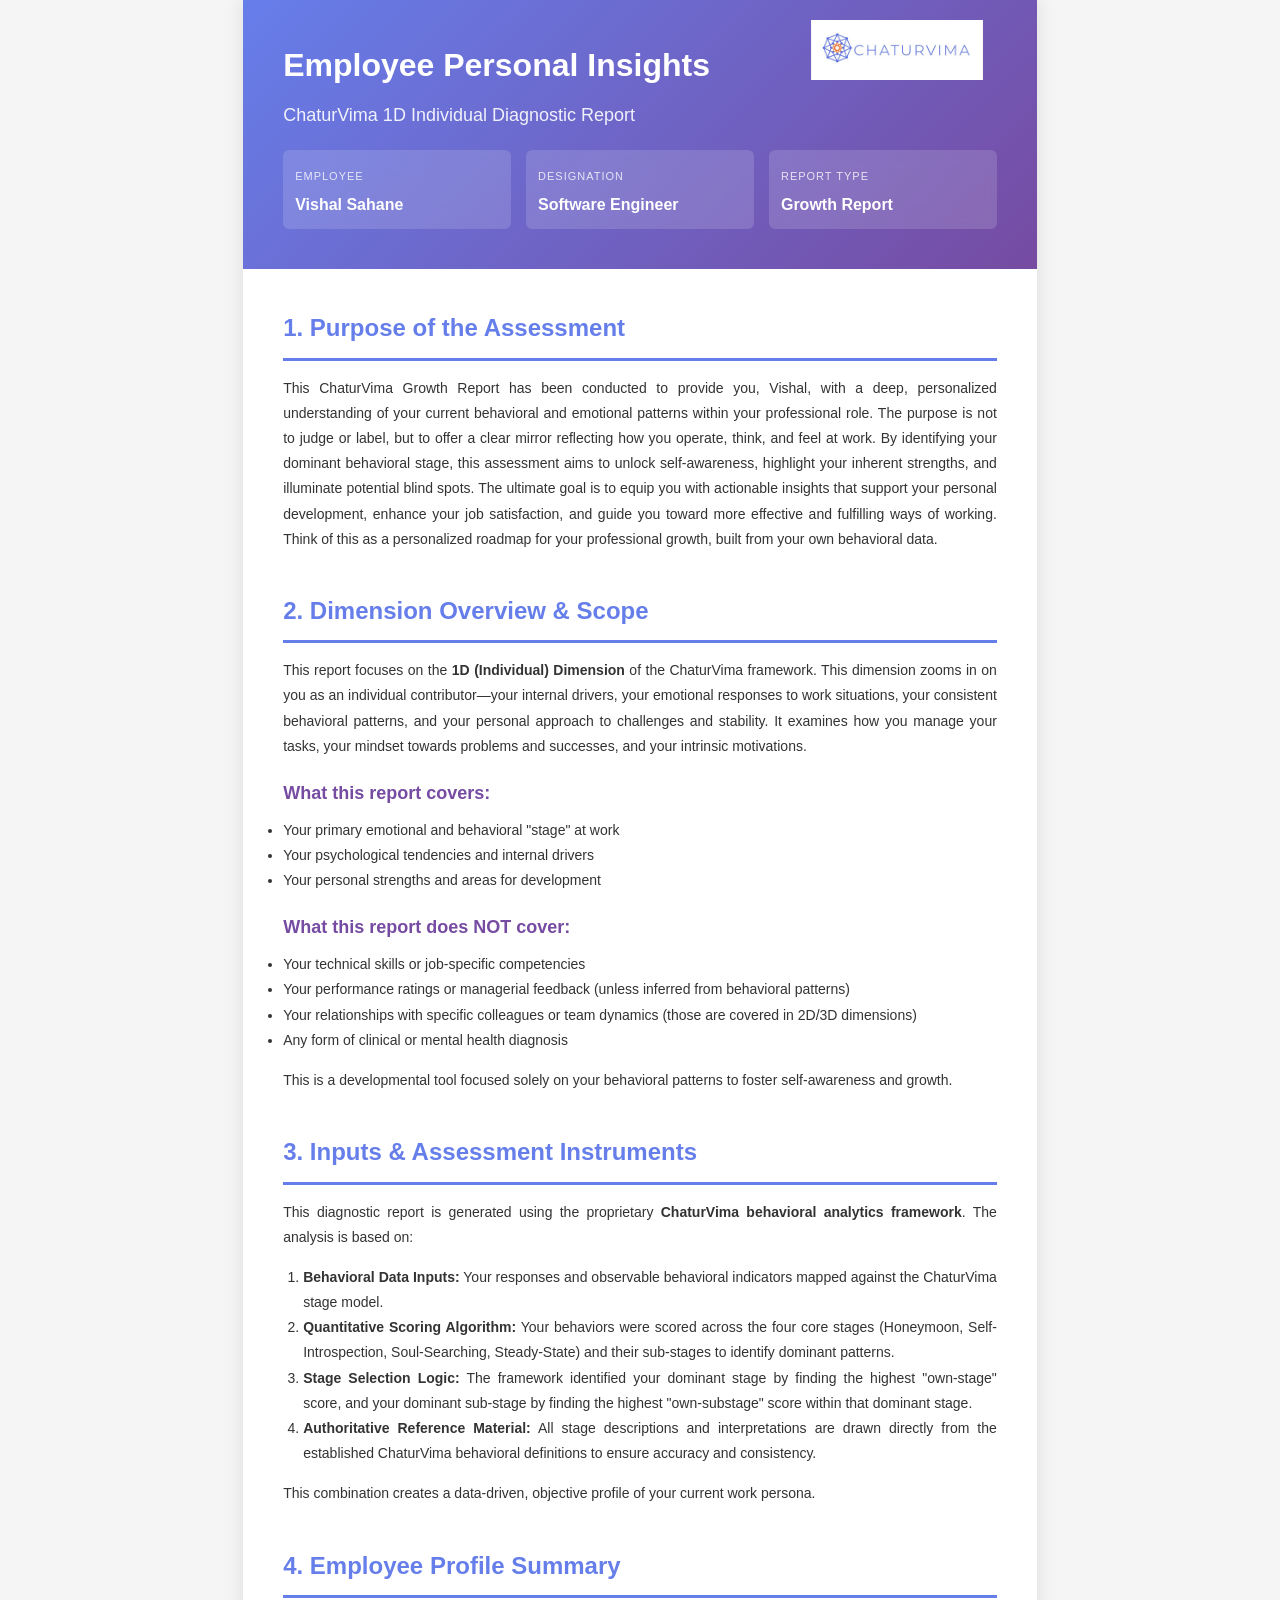
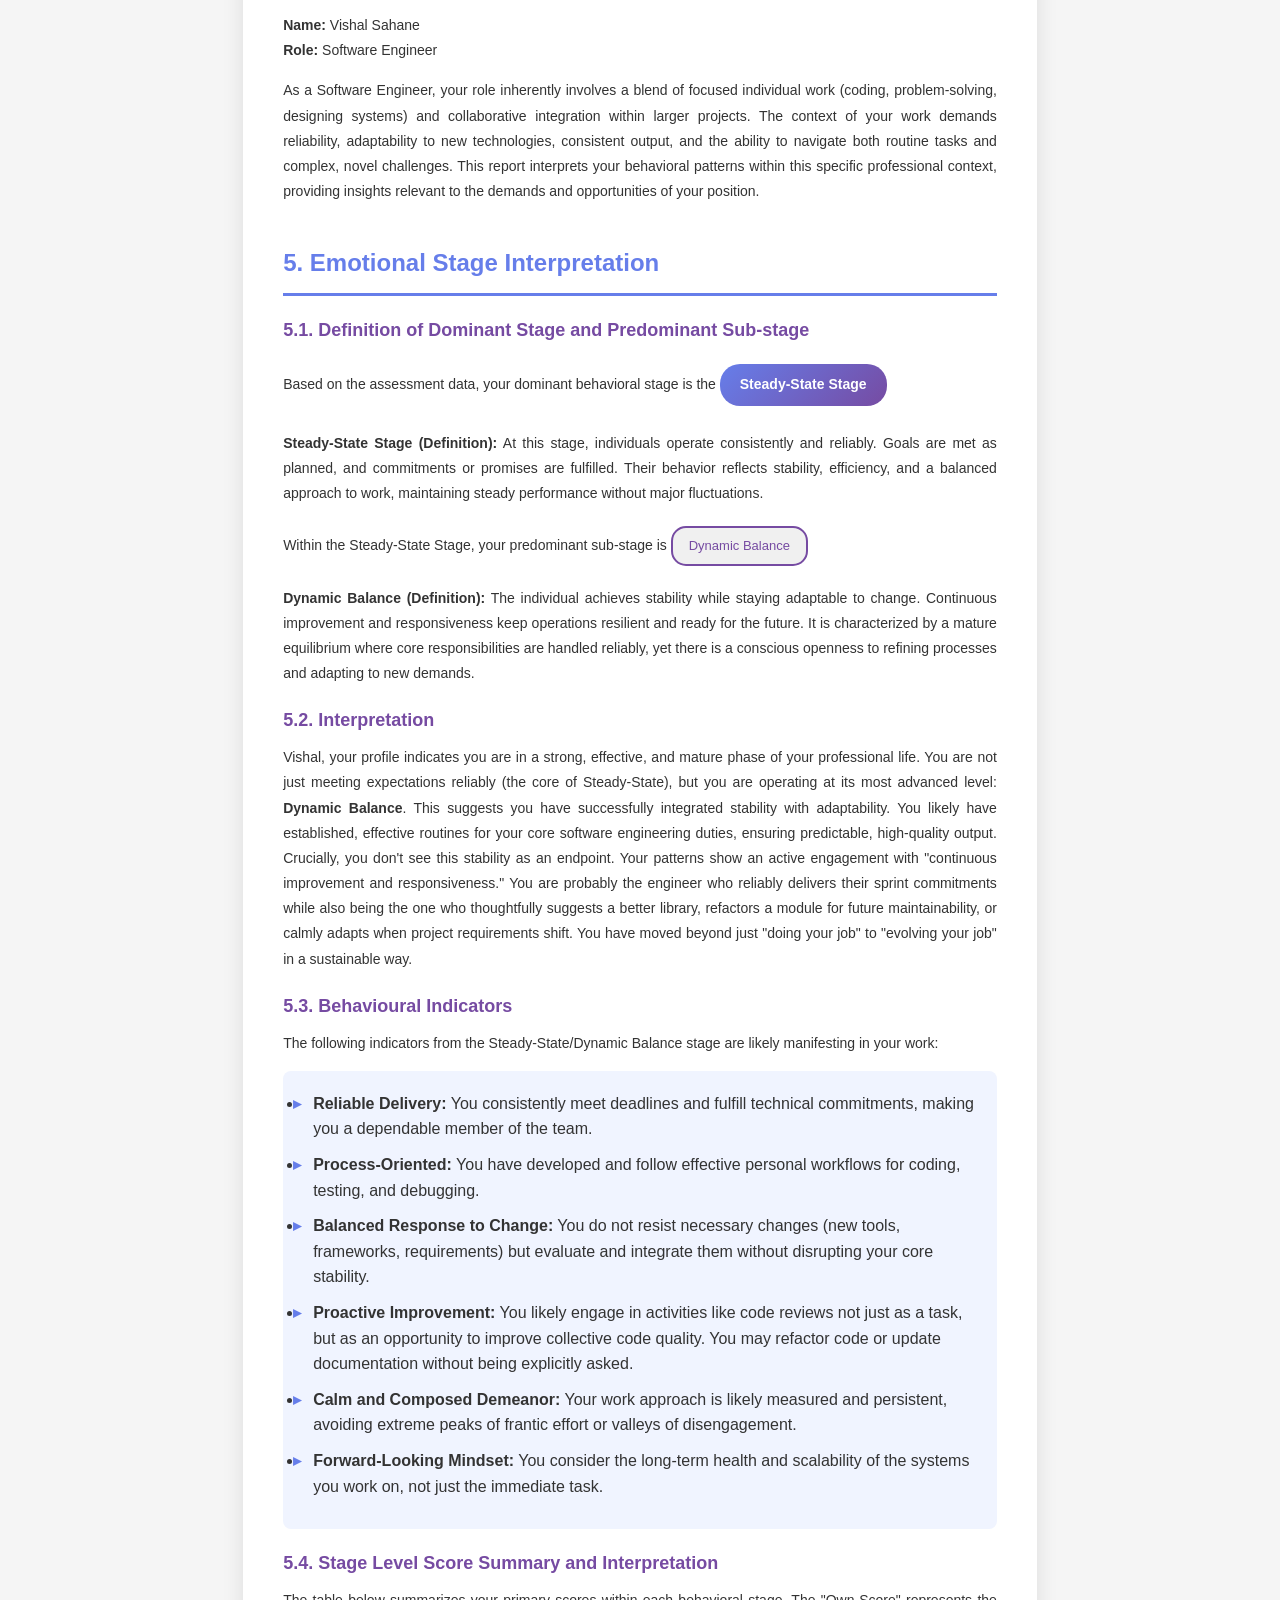
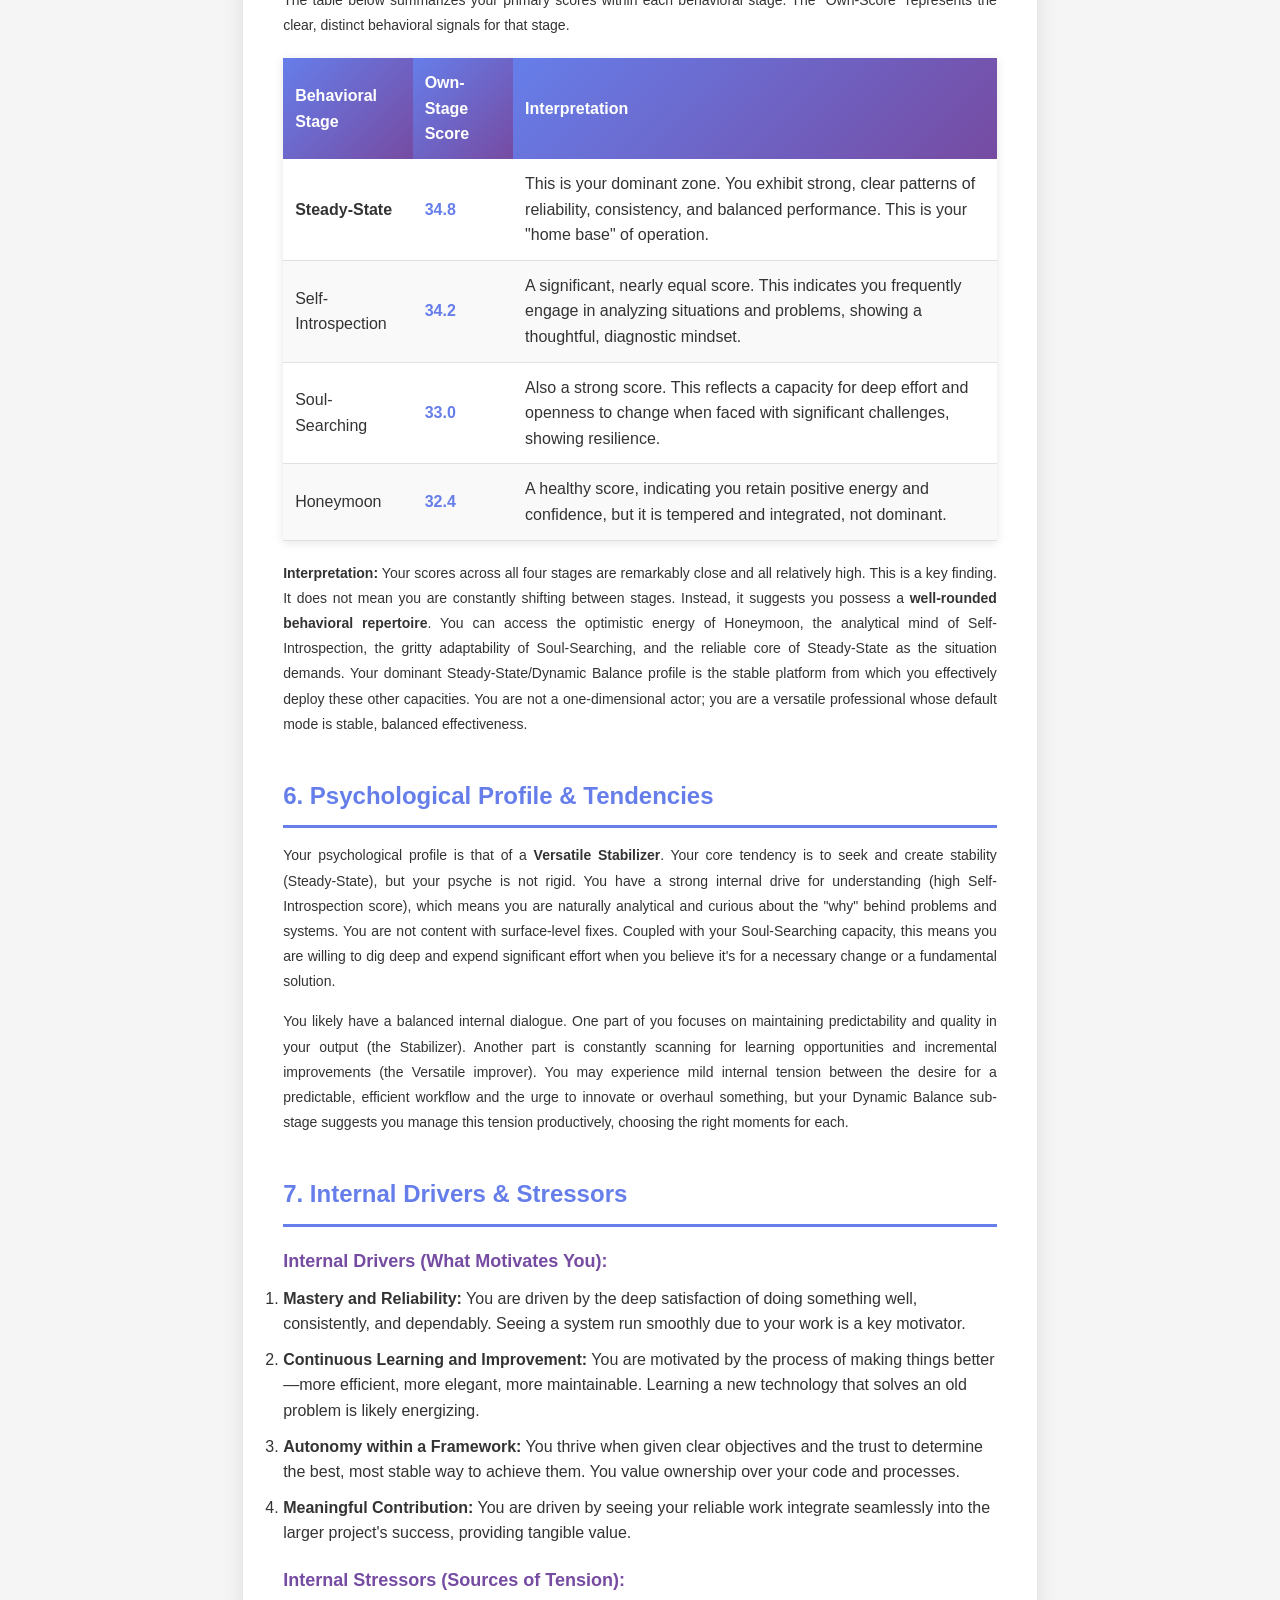
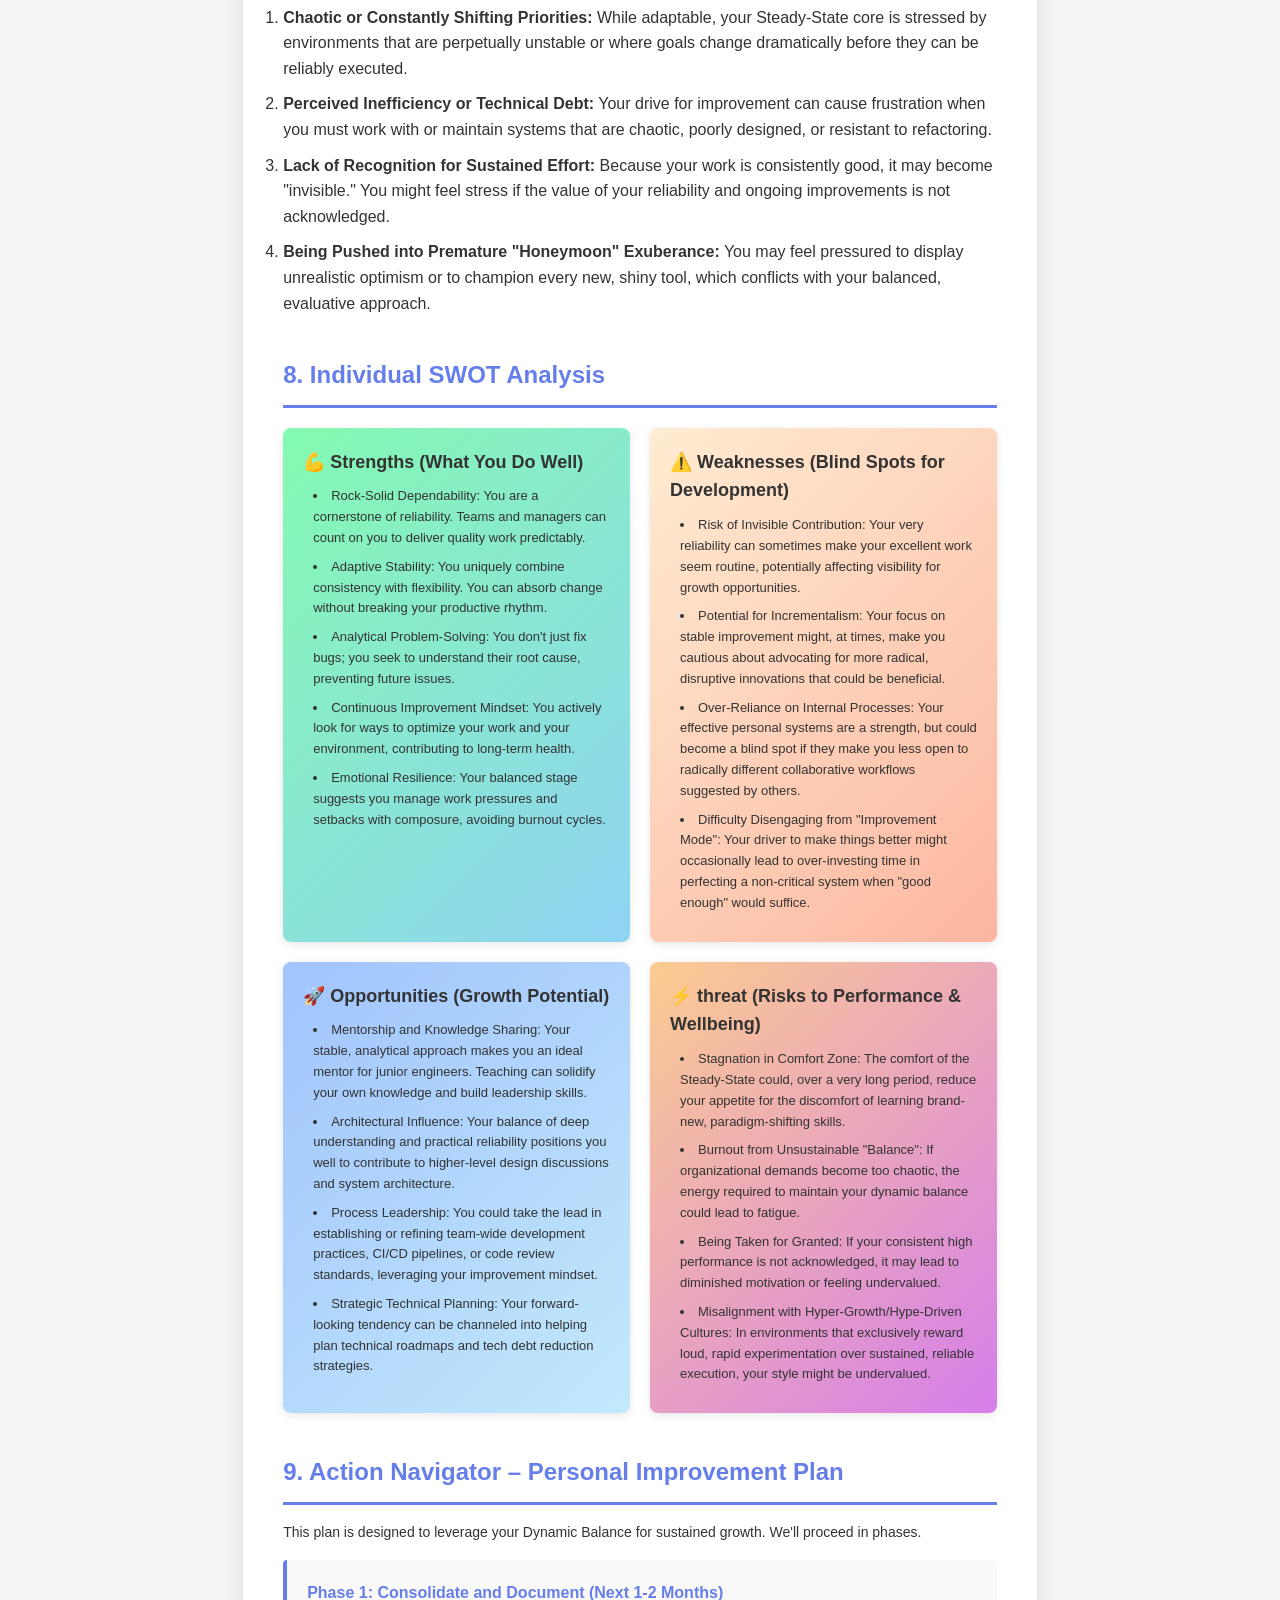
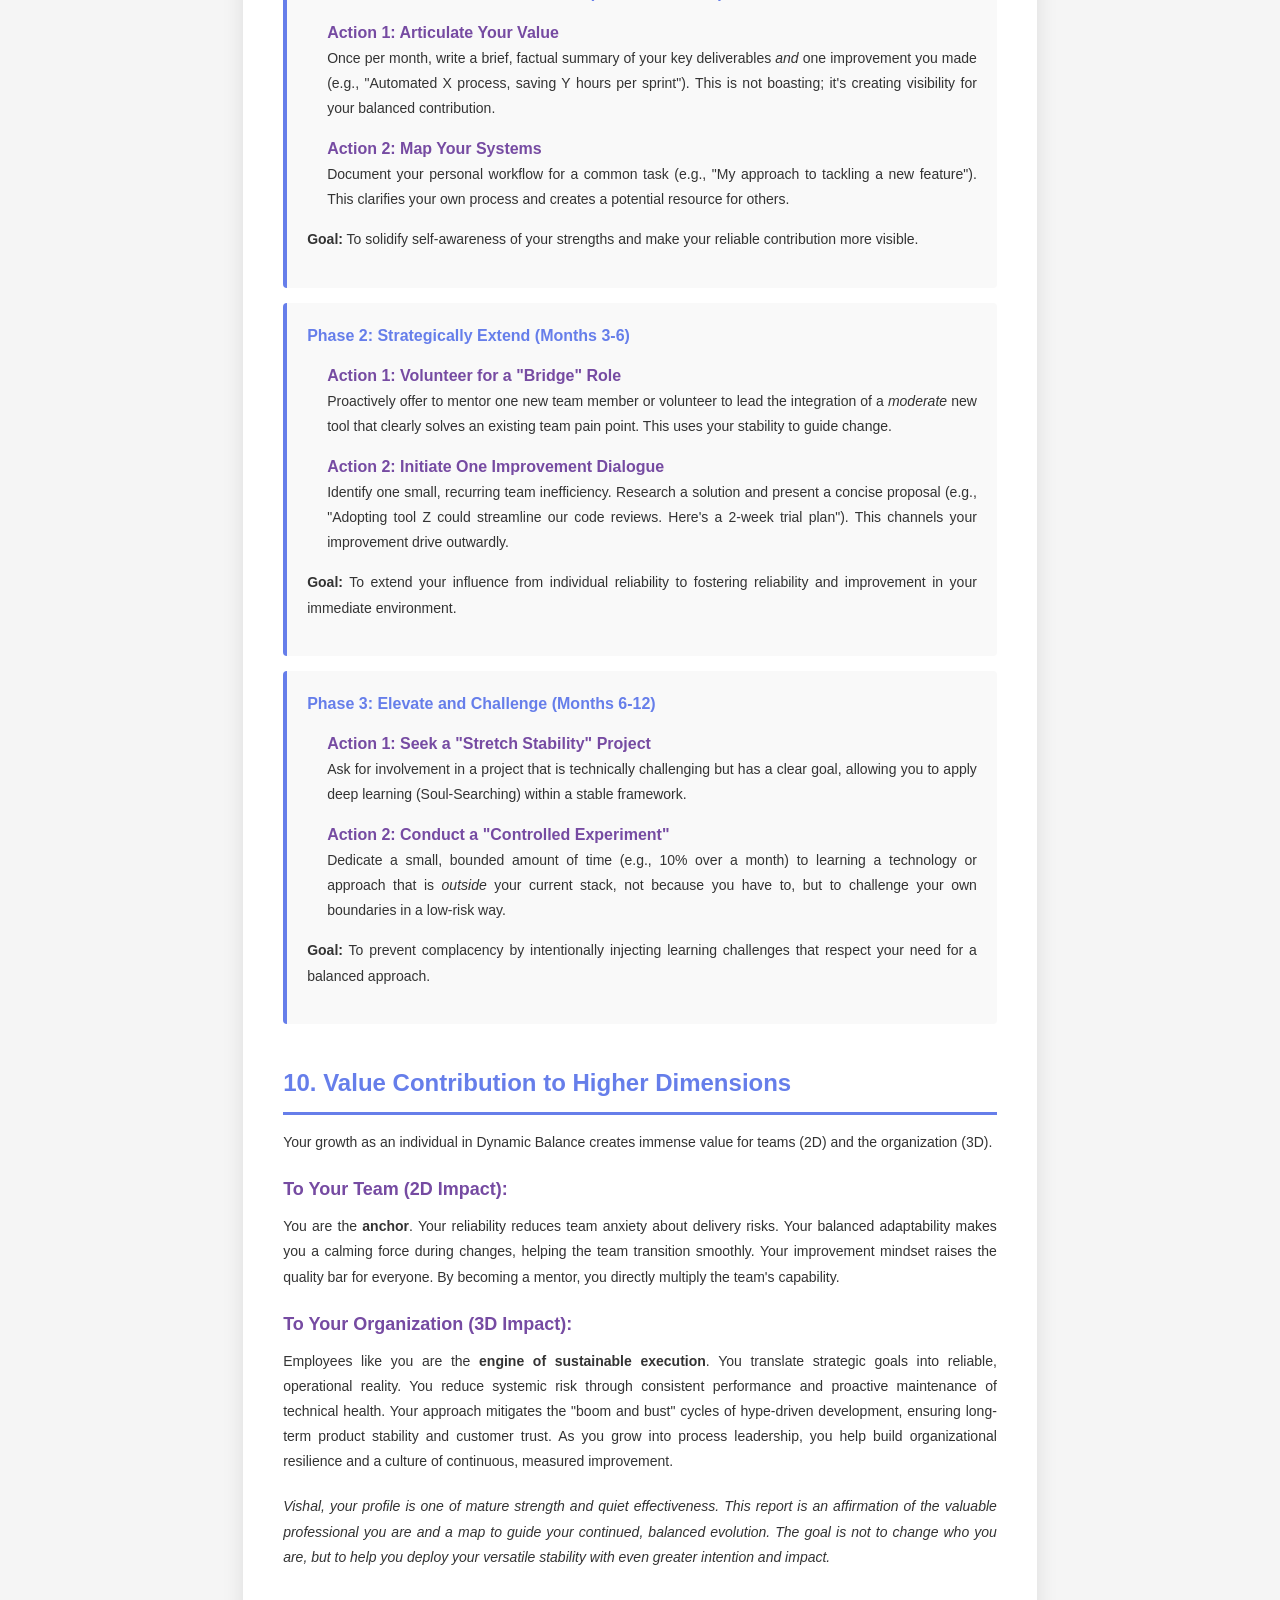
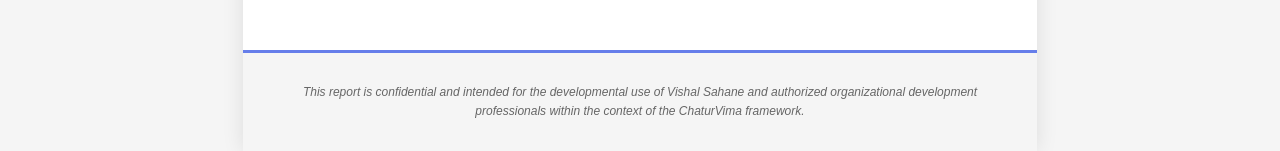
<file: html/chatur/index.html>
<!DOCTYPE html>
<html lang="en">
<head>
    <meta charset="UTF-8">
    <meta name="viewport" content="width=device-width, initial-scale=1.0">
    <title>ChaturVima Growth Report - Vishal Sahane</title>
    <style>
        * {
            margin: 0;
            padding: 0;
            box-sizing: border-box;
        }

        @page {
            size: A4;
            margin: 20mm;
        }

        body {
            font-family: 'Segoe UI', Tahoma, Geneva, Verdana, sans-serif;
            line-height: 1.6;
            color: #333;
            background: #f5f5f5;
        }

        .container {
            max-width: 210mm;
            margin: 0 auto;
            background: white;
            box-shadow: 0 0 20px rgba(0,0,0,0.1);
        }

        /* Header */
        .report-header {
            background: linear-gradient(135deg, #667eea 0%, #764ba2 100%);
            color: white;
            padding: 40px;
            position: relative;
        }

        .logo-space {
            position: absolute;
            top: 20px;
            right: 40px;
            width: 200px;
            height: 60px;
            display: flex;
            align-items: center;
            justify-content: center;
        }

        .logo-space img {
            max-width: 100%;
            max-height: 100%;
            object-fit: contain;
        }

        .report-header h1 {
            font-size: 32px;
            margin-bottom: 10px;
            font-weight: 700;
        }

        .report-header .subtitle {
            font-size: 18px;
            opacity: 0.9;
            margin-bottom: 20px;
        }

        .employee-info {
            display: grid;
            grid-template-columns: repeat(3, 1fr);
            gap: 15px;
            margin-top: 20px;
        }

        .info-box {
            background: rgba(255,255,255,0.15);
            padding: 12px;
            border-radius: 6px;
            backdrop-filter: blur(10px);
        }

        .info-box label {
            font-size: 11px;
            opacity: 0.8;
            text-transform: uppercase;
            letter-spacing: 1px;
        }

        .info-box .value {
            font-size: 16px;
            font-weight: 600;
            margin-top: 4px;
        }

        /* Content */
        .content {
            padding: 40px;
        }

        .section {
            margin-bottom: 40px;
            page-break-inside: avoid;
        }

        .section-title {
            font-size: 24px;
            color: #667eea;
            margin-bottom: 15px;
            padding-bottom: 10px;
            border-bottom: 3px solid #667eea;
            font-weight: 600;
        }

        .subsection-title {
            font-size: 18px;
            color: #764ba2;
            margin: 20px 0 10px 0;
            font-weight: 600;
        }

        .section-content {
            font-size: 14px;
            text-align: justify;
            margin-bottom: 15px;
            line-height: 1.8;
        }

        /* Stage Badge */
        .stage-badge {
            display: inline-block;
            background: linear-gradient(135deg, #667eea 0%, #764ba2 100%);
            color: white;
            padding: 8px 20px;
            border-radius: 20px;
            font-weight: 600;
            margin: 10px 0;
            font-size: 14px;
        }

        .substage-badge {
            display: inline-block;
            background: #f0f0f0;
            color: #764ba2;
            padding: 6px 16px;
            border-radius: 15px;
            font-weight: 500;
            margin: 5px 0;
            font-size: 13px;
            border: 2px solid #764ba2;
        }

        /* Score Table */
        .score-table {
            width: 100%;
            border-collapse: collapse;
            margin: 20px 0;
            box-shadow: 0 2px 10px rgba(0,0,0,0.1);
        }

        .score-table th {
            background: linear-gradient(135deg, #667eea 0%, #764ba2 100%);
            color: white;
            padding: 12px;
            text-align: left;
            font-weight: 600;
        }

        .score-table td {
            padding: 12px;
            border-bottom: 1px solid #e0e0e0;
        }

        .score-table tr:nth-child(even) {
            background: #f9f9f9;
        }

        .score-table tr:hover {
            background: #f0f0f0;
        }

        .score-value {
            font-weight: 700;
            color: #667eea;
            font-size: 16px;
        }

        /* SWOT Analysis */
        .swot-grid {
            display: grid;
            grid-template-columns: repeat(2, 1fr);
            gap: 20px;
            margin: 20px 0;
        }

        .swot-box {
            padding: 20px;
            border-radius: 8px;
            box-shadow: 0 2px 8px rgba(0,0,0,0.1);
        }

        .swot-box.strengths {
            background: linear-gradient(135deg, #84fab0 0%, #8fd3f4 100%);
        }

        .swot-box.weaknesses {
            background: linear-gradient(135deg, #ffecd2 0%, #fcb69f 100%);
        }

        .swot-box.opportunities {
            background: linear-gradient(135deg, #a1c4fd 0%, #c2e9fb 100%);
        }

        .swot-box.threat {
            background: linear-gradient(135deg, #fccb90 0%, #d57eeb 100%);
        }

        .swot-box h3 {
            font-size: 18px;
            margin-bottom: 10px;
            font-weight: 700;
        }

        .swot-box ul {
            list-style-position: inside;
            padding-left: 10px;
        }

        .swot-box li {
            margin-bottom: 8px;
            font-size: 13px;
            line-height: 1.6;
        }

        /* Action Plan */
        .action-phase {
            background: #f9f9f9;
            padding: 20px;
            border-left: 4px solid #667eea;
            margin: 15px 0;
            border-radius: 4px;
        }

        .action-phase h4 {
            color: #667eea;
            margin-bottom: 10px;
            font-size: 16px;
        }

        .action-item {
            margin: 15px 0;
            padding-left: 20px;
        }

        .action-item strong {
            color: #764ba2;
        }

        .action-steps {
            margin-left: 20px;
            margin-top: 8px;
        }

        .action-steps li {
            margin-bottom: 6px;
            font-size: 13px;
        }

        /* Indicators List */
        .indicators-list {
            background: #f0f4ff;
            padding: 20px;
            border-radius: 8px;
            margin: 15px 0;
        }

        .indicators-list li {
            margin-bottom: 10px;
            padding-left: 10px;
            position: relative;
            line-height: 1.6;
        }

        .indicators-list li:before {
            content: "▸";
            color: #667eea;
            position: absolute;
            left: -10px;
            font-weight: bold;
        }

        /* Drivers/Stressors Lists */
        .drivers-stressors ul {
            margin-left: 20px;
        }

        .drivers-stressors li {
            margin-bottom: 10px;
            line-height: 1.6;
        }

        /* Footer */
        .report-footer {
            background: #f5f5f5;
            padding: 30px 40px;
            text-align: center;
            border-top: 3px solid #667eea;
        }

        .footer-note {
            font-size: 12px;
            color: #666;
            font-style: italic;
            max-width: 800px;
            margin: 0 auto;
        }

        /* Print Styles */
        @media print {
            body {
                background: white;
            }
            
            .container {
                box-shadow: none;
                max-width: 100%;
            }

            .section {
                page-break-inside: avoid;
            }

            .swot-grid {
                page-break-inside: avoid;
            }
        }

        /* Responsive */
        @media (max-width: 768px) {
            .employee-info {
                grid-template-columns: 1fr;
            }

            .swot-grid {
                grid-template-columns: 1fr;
            }

            .content {
                padding: 20px;
            }

            .report-header {
                padding: 20px;
            }

            .logo-space {
                position: static;
                margin: 20px auto 0;
            }
        }
    </style>
</head>
<body>
    <div class="container">
        <!-- Header -->
        <div class="report-header">
            <div class="logo-space">
                <img src="./chatur logo.png" alt="ChaturVima Logo">
            </div>
            <h1>Employee Personal Insights</h1>
            <div class="subtitle">ChaturVima 1D Individual Diagnostic Report</div>
            
            <div class="employee-info">
                <div class="info-box">
                    <label>Employee</label>
                    <div class="value">Vishal Sahane</div>
                </div>
                <div class="info-box">
                    <label>Designation</label>
                    <div class="value">Software Engineer</div>
                </div>
                <div class="info-box">
                    <label>Report Type</label>
                    <div class="value">Growth Report</div>
                </div>
            </div>
        </div>

        <!-- Content -->
        <div class="content">
            <!-- Section 1: Purpose -->
            <div class="section">
                <h2 class="section-title">1. Purpose of the Assessment</h2>
                <p class="section-content">
                    This ChaturVima Growth Report has been conducted to provide you, Vishal, with a deep, personalized understanding of your current behavioral and emotional patterns within your professional role. The purpose is not to judge or label, but to offer a clear mirror reflecting how you operate, think, and feel at work. By identifying your dominant behavioral stage, this assessment aims to unlock self-awareness, highlight your inherent strengths, and illuminate potential blind spots. The ultimate goal is to equip you with actionable insights that support your personal development, enhance your job satisfaction, and guide you toward more effective and fulfilling ways of working. Think of this as a personalized roadmap for your professional growth, built from your own behavioral data.
                </p>
            </div>

            <!-- Section 2: Dimension Overview -->
            <div class="section">
                <h2 class="section-title">2. Dimension Overview & Scope</h2>
                <p class="section-content">
                    This report focuses on the <strong>1D (Individual) Dimension</strong> of the ChaturVima framework. This dimension zooms in on you as an individual contributor—your internal drivers, your emotional responses to work situations, your consistent behavioral patterns, and your personal approach to challenges and stability. It examines how you manage your tasks, your mindset towards problems and successes, and your intrinsic motivations.
                </p>
                
                <h3 class="subsection-title">What this report covers:</h3>
                <ul class="section-content">
                    <li>Your primary emotional and behavioral "stage" at work</li>
                    <li>Your psychological tendencies and internal drivers</li>
                    <li>Your personal strengths and areas for development</li>
                </ul>

                <h3 class="subsection-title">What this report does NOT cover:</h3>
                <ul class="section-content">
                    <li>Your technical skills or job-specific competencies</li>
                    <li>Your performance ratings or managerial feedback (unless inferred from behavioral patterns)</li>
                    <li>Your relationships with specific colleagues or team dynamics (those are covered in 2D/3D dimensions)</li>
                    <li>Any form of clinical or mental health diagnosis</li>
                </ul>
                <p class="section-content">
                    This is a developmental tool focused solely on your behavioral patterns to foster self-awareness and growth.
                </p>
            </div>

            <!-- Section 3: Inputs & Assessment -->
            <div class="section">
                <h2 class="section-title">3. Inputs & Assessment Instruments</h2>
                <p class="section-content">
                    This diagnostic report is generated using the proprietary <strong>ChaturVima behavioral analytics framework</strong>. The analysis is based on:
                </p>
                <ol class="section-content" style="margin-left: 20px;">
                    <li><strong>Behavioral Data Inputs:</strong> Your responses and observable behavioral indicators mapped against the ChaturVima stage model.</li>
                    <li><strong>Quantitative Scoring Algorithm:</strong> Your behaviors were scored across the four core stages (Honeymoon, Self-Introspection, Soul-Searching, Steady-State) and their sub-stages to identify dominant patterns.</li>
                    <li><strong>Stage Selection Logic:</strong> The framework identified your dominant stage by finding the highest "own-stage" score, and your dominant sub-stage by finding the highest "own-substage" score within that dominant stage.</li>
                    <li><strong>Authoritative Reference Material:</strong> All stage descriptions and interpretations are drawn directly from the established ChaturVima behavioral definitions to ensure accuracy and consistency.</li>
                </ol>
                <p class="section-content">
                    This combination creates a data-driven, objective profile of your current work persona.
                </p>
            </div>

            <!-- Section 4: Employee Profile -->
            <div class="section">
                <h2 class="section-title">4. Employee Profile Summary</h2>
                <p class="section-content">
                    <strong>Name:</strong> Vishal Sahane<br>
                    <strong>Role:</strong> Software Engineer
                </p>
                <p class="section-content">
                    As a Software Engineer, your role inherently involves a blend of focused individual work (coding, problem-solving, designing systems) and collaborative integration within larger projects. The context of your work demands reliability, adaptability to new technologies, consistent output, and the ability to navigate both routine tasks and complex, novel challenges. This report interprets your behavioral patterns within this specific professional context, providing insights relevant to the demands and opportunities of your position.
                </p>
            </div>

            <!-- Section 5: Emotional Stage -->
            <div class="section">
                <h2 class="section-title">5. Emotional Stage Interpretation</h2>
                
                <h3 class="subsection-title">5.1. Definition of Dominant Stage and Predominant Sub-stage</h3>
                <p class="section-content">
                    Based on the assessment data, your dominant behavioral stage is the <span class="stage-badge">Steady-State Stage</span>
                </p>
                <p class="section-content">
                    <strong>Steady-State Stage (Definition):</strong> At this stage, individuals operate consistently and reliably. Goals are met as planned, and commitments or promises are fulfilled. Their behavior reflects stability, efficiency, and a balanced approach to work, maintaining steady performance without major fluctuations.
                </p>
                <p class="section-content">
                    Within the Steady-State Stage, your predominant sub-stage is <span class="substage-badge">Dynamic Balance</span>
                </p>
                <p class="section-content">
                    <strong>Dynamic Balance (Definition):</strong> The individual achieves stability while staying adaptable to change. Continuous improvement and responsiveness keep operations resilient and ready for the future. It is characterized by a mature equilibrium where core responsibilities are handled reliably, yet there is a conscious openness to refining processes and adapting to new demands.
                </p>

                <h3 class="subsection-title">5.2. Interpretation</h3>
                <p class="section-content">
                    Vishal, your profile indicates you are in a strong, effective, and mature phase of your professional life. You are not just meeting expectations reliably (the core of Steady-State), but you are operating at its most advanced level: <strong>Dynamic Balance</strong>. This suggests you have successfully integrated stability with adaptability. You likely have established, effective routines for your core software engineering duties, ensuring predictable, high-quality output. Crucially, you don't see this stability as an endpoint. Your patterns show an active engagement with "continuous improvement and responsiveness." You are probably the engineer who reliably delivers their sprint commitments while also being the one who thoughtfully suggests a better library, refactors a module for future maintainability, or calmly adapts when project requirements shift. You have moved beyond just "doing your job" to "evolving your job" in a sustainable way.
                </p>

                <h3 class="subsection-title">5.3. Behavioural Indicators</h3>
                <p class="section-content">
                    The following indicators from the Steady-State/Dynamic Balance stage are likely manifesting in your work:
                </p>
                <div class="indicators-list">
                    <ul>
                        <li><strong>Reliable Delivery:</strong> You consistently meet deadlines and fulfill technical commitments, making you a dependable member of the team.</li>
                        <li><strong>Process-Oriented:</strong> You have developed and follow effective personal workflows for coding, testing, and debugging.</li>
                        <li><strong>Balanced Response to Change:</strong> You do not resist necessary changes (new tools, frameworks, requirements) but evaluate and integrate them without disrupting your core stability.</li>
                        <li><strong>Proactive Improvement:</strong> You likely engage in activities like code reviews not just as a task, but as an opportunity to improve collective code quality. You may refactor code or update documentation without being explicitly asked.</li>
                        <li><strong>Calm and Composed Demeanor:</strong> Your work approach is likely measured and persistent, avoiding extreme peaks of frantic effort or valleys of disengagement.</li>
                        <li><strong>Forward-Looking Mindset:</strong> You consider the long-term health and scalability of the systems you work on, not just the immediate task.</li>
                    </ul>
                </div>

                <h3 class="subsection-title">5.4. Stage Level Score Summary and Interpretation</h3>
                <p class="section-content">
                    The table below summarizes your primary scores within each behavioral stage. The "Own-Score" represents the clear, distinct behavioral signals for that stage.
                </p>
                <table class="score-table">
                    <thead>
                        <tr>
                            <th>Behavioral Stage</th>
                            <th>Own-Stage Score</th>
                            <th>Interpretation</th>
                        </tr>
                    </thead>
                    <tbody>
                        <tr>
                            <td><strong>Steady-State</strong></td>
                            <td><span class="score-value">34.8</span></td>
                            <td>This is your dominant zone. You exhibit strong, clear patterns of reliability, consistency, and balanced performance. This is your "home base" of operation.</td>
                        </tr>
                        <tr>
                            <td>Self-Introspection</td>
                            <td><span class="score-value">34.2</span></td>
                            <td>A significant, nearly equal score. This indicates you frequently engage in analyzing situations and problems, showing a thoughtful, diagnostic mindset.</td>
                        </tr>
                        <tr>
                            <td>Soul-Searching</td>
                            <td><span class="score-value">33.0</span></td>
                            <td>Also a strong score. This reflects a capacity for deep effort and openness to change when faced with significant challenges, showing resilience.</td>
                        </tr>
                        <tr>
                            <td>Honeymoon</td>
                            <td><span class="score-value">32.4</span></td>
                            <td>A healthy score, indicating you retain positive energy and confidence, but it is tempered and integrated, not dominant.</td>
                        </tr>
                    </tbody>
                </table>
                <p class="section-content">
                    <strong>Interpretation:</strong> Your scores across all four stages are remarkably close and all relatively high. This is a key finding. It does not mean you are constantly shifting between stages. Instead, it suggests you possess a <strong>well-rounded behavioral repertoire</strong>. You can access the optimistic energy of Honeymoon, the analytical mind of Self-Introspection, the gritty adaptability of Soul-Searching, and the reliable core of Steady-State as the situation demands. Your dominant Steady-State/Dynamic Balance profile is the stable platform from which you effectively deploy these other capacities. You are not a one-dimensional actor; you are a versatile professional whose default mode is stable, balanced effectiveness.
                </p>
            </div>

            <!-- Section 6: Psychological Profile -->
            <div class="section">
                <h2 class="section-title">6. Psychological Profile & Tendencies</h2>
                <p class="section-content">
                    Your psychological profile is that of a <strong>Versatile Stabilizer</strong>. Your core tendency is to seek and create stability (Steady-State), but your psyche is not rigid. You have a strong internal drive for understanding (high Self-Introspection score), which means you are naturally analytical and curious about the "why" behind problems and systems. You are not content with surface-level fixes. Coupled with your Soul-Searching capacity, this means you are willing to dig deep and expend significant effort when you believe it's for a necessary change or a fundamental solution.
                </p>
                <p class="section-content">
                    You likely have a balanced internal dialogue. One part of you focuses on maintaining predictability and quality in your output (the Stabilizer). Another part is constantly scanning for learning opportunities and incremental improvements (the Versatile improver). You may experience mild internal tension between the desire for a predictable, efficient workflow and the urge to innovate or overhaul something, but your Dynamic Balance sub-stage suggests you manage this tension productively, choosing the right moments for each.
                </p>
            </div>

            <!-- Section 7: Internal Drivers & Stressors -->
            <div class="section">
                <h2 class="section-title">7. Internal Drivers & Stressors</h2>
                
                <div class="drivers-stressors">
                    <h3 class="subsection-title">Internal Drivers (What Motivates You):</h3>
                    <ol>
                        <li><strong>Mastery and Reliability:</strong> You are driven by the deep satisfaction of doing something well, consistently, and dependably. Seeing a system run smoothly due to your work is a key motivator.</li>
                        <li><strong>Continuous Learning and Improvement:</strong> You are motivated by the process of making things better—more efficient, more elegant, more maintainable. Learning a new technology that solves an old problem is likely energizing.</li>
                        <li><strong>Autonomy within a Framework:</strong> You thrive when given clear objectives and the trust to determine the best, most stable way to achieve them. You value ownership over your code and processes.</li>
                        <li><strong>Meaningful Contribution:</strong> You are driven by seeing your reliable work integrate seamlessly into the larger project's success, providing tangible value.</li>
                    </ol>

                    <h3 class="subsection-title">Internal Stressors (Sources of Tension):</h3>
                    <ol>
                        <li><strong>Chaotic or Constantly Shifting Priorities:</strong> While adaptable, your Steady-State core is stressed by environments that are perpetually unstable or where goals change dramatically before they can be reliably executed.</li>
                        <li><strong>Perceived Inefficiency or Technical Debt:</strong> Your drive for improvement can cause frustration when you must work with or maintain systems that are chaotic, poorly designed, or resistant to refactoring.</li>
                        <li><strong>Lack of Recognition for Sustained Effort:</strong> Because your work is consistently good, it may become "invisible." You might feel stress if the value of your reliability and ongoing improvements is not acknowledged.</li>
                        <li><strong>Being Pushed into Premature "Honeymoon" Exuberance:</strong> You may feel pressured to display unrealistic optimism or to champion every new, shiny tool, which conflicts with your balanced, evaluative approach.</li>
                    </ol>
                </div>
            </div>

            <!-- Section 8: SWOT Analysis -->
            <div class="section">
                <h2 class="section-title">8. Individual SWOT Analysis</h2>
                
                <div class="swot-grid">
                    <div class="swot-box strengths">
                        <h3>💪 Strengths (What You Do Well)</h3>
                        <ul>
                            <li>Rock-Solid Dependability: You are a cornerstone of reliability. Teams and managers can count on you to deliver quality work predictably.</li>
                            <li>Adaptive Stability: You uniquely combine consistency with flexibility. You can absorb change without breaking your productive rhythm.</li>
                            <li>Analytical Problem-Solving: You don't just fix bugs; you seek to understand their root cause, preventing future issues.</li>
                            <li>Continuous Improvement Mindset: You actively look for ways to optimize your work and your environment, contributing to long-term health.</li>
                            <li>Emotional Resilience: Your balanced stage suggests you manage work pressures and setbacks with composure, avoiding burnout cycles.</li>
                        </ul>
                    </div>

                    <div class="swot-box weaknesses">
                        <h3>⚠️ Weaknesses (Blind Spots for Development)</h3>
                        <ul>
                            <li>Risk of Invisible Contribution: Your very reliability can sometimes make your excellent work seem routine, potentially affecting visibility for growth opportunities.</li>
                            <li>Potential for Incrementalism: Your focus on stable improvement might, at times, make you cautious about advocating for more radical, disruptive innovations that could be beneficial.</li>
                            <li>Over-Reliance on Internal Processes: Your effective personal systems are a strength, but could become a blind spot if they make you less open to radically different collaborative workflows suggested by others.</li>
                            <li>Difficulty Disengaging from "Improvement Mode": Your driver to make things better might occasionally lead to over-investing time in perfecting a non-critical system when "good enough" would suffice.</li>
                        </ul>
                    </div>

                    <div class="swot-box opportunities">
                        <h3>🚀 Opportunities (Growth Potential)</h3>
                        <ul>
                            <li>Mentorship and Knowledge Sharing: Your stable, analytical approach makes you an ideal mentor for junior engineers. Teaching can solidify your own knowledge and build leadership skills.</li>
                            <li>Architectural Influence: Your balance of deep understanding and practical reliability positions you well to contribute to higher-level design discussions and system architecture.</li>
                            <li>Process Leadership: You could take the lead in establishing or refining team-wide development practices, CI/CD pipelines, or code review standards, leveraging your improvement mindset.</li>
                            <li>Strategic Technical Planning: Your forward-looking tendency can be channeled into helping plan technical roadmaps and tech debt reduction strategies.</li>
                        </ul>
                    </div>

                    <div class="swot-box threat">
                        <h3>⚡ threat (Risks to Performance & Wellbeing)</h3>
                        <ul>
                            <li>Stagnation in Comfort Zone: The comfort of the Steady-State could, over a very long period, reduce your appetite for the discomfort of learning brand-new, paradigm-shifting skills.</li>
                            <li>Burnout from Unsustainable "Balance": If organizational demands become too chaotic, the energy required to maintain your dynamic balance could lead to fatigue.</li>
                            <li>Being Taken for Granted: If your consistent high performance is not acknowledged, it may lead to diminished motivation or feeling undervalued.</li>
                            <li>Misalignment with Hyper-Growth/Hype-Driven Cultures: In environments that exclusively reward loud, rapid experimentation over sustained, reliable execution, your style might be undervalued.</li>
                        </ul>
                    </div>
                </div>
            </div>

            <!-- Section 9: Action Navigator -->
            <div class="section">
                <h2 class="section-title">9. Action Navigator – Personal Improvement Plan</h2>
                <p class="section-content">
                    This plan is designed to leverage your Dynamic Balance for sustained growth. We'll proceed in phases.
                </p>

                <div class="action-phase">
                    <h4>Phase 1: Consolidate and Document (Next 1-2 Months)</h4>
                    <div class="action-item">
                        <strong>Action 1: Articulate Your Value</strong>
                        <p class="section-content">Once per month, write a brief, factual summary of your key deliverables <em>and</em> one improvement you made (e.g., "Automated X process, saving Y hours per sprint"). This is not boasting; it's creating visibility for your balanced contribution.</p>
                    </div>
                    <div class="action-item">
                        <strong>Action 2: Map Your Systems</strong>
                        <p class="section-content">Document your personal workflow for a common task (e.g., "My approach to tackling a new feature"). This clarifies your own process and creates a potential resource for others.</p>
                    </div>
                    <p class="section-content"><strong>Goal:</strong> To solidify self-awareness of your strengths and make your reliable contribution more visible.</p>
                </div>

                <div class="action-phase">
                    <h4>Phase 2: Strategically Extend (Months 3-6)</h4>
                    <div class="action-item">
                        <strong>Action 1: Volunteer for a "Bridge" Role</strong>
                        <p class="section-content">Proactively offer to mentor one new team member or volunteer to lead the integration of a <em>moderate</em> new tool that clearly solves an existing team pain point. This uses your stability to guide change.</p>
                    </div>
                    <div class="action-item">
                        <strong>Action 2: Initiate One Improvement Dialogue</strong>
                        <p class="section-content">Identify one small, recurring team inefficiency. Research a solution and present a concise proposal (e.g., "Adopting tool Z could streamline our code reviews. Here's a 2-week trial plan"). This channels your improvement drive outwardly.</p>
                    </div>
                    <p class="section-content"><strong>Goal:</strong> To extend your influence from individual reliability to fostering reliability and improvement in your immediate environment.</p>
                </div>

                <div class="action-phase">
                    <h4>Phase 3: Elevate and Challenge (Months 6-12)</h4>
                    <div class="action-item">
                        <strong>Action 1: Seek a "Stretch Stability" Project</strong>
                        <p class="section-content">Ask for involvement in a project that is technically challenging but has a clear goal, allowing you to apply deep learning (Soul-Searching) within a stable framework.</p>
                    </div>
                    <div class="action-item">
                        <strong>Action 2: Conduct a "Controlled Experiment"</strong>
                        <p class="section-content">Dedicate a small, bounded amount of time (e.g., 10% over a month) to learning a technology or approach that is <em>outside</em> your current stack, not because you have to, but to challenge your own boundaries in a low-risk way.</p>
                    </div>
                    <p class="section-content"><strong>Goal:</strong> To prevent complacency by intentionally injecting learning challenges that respect your need for a balanced approach.</p>
                </div>
            </div>

            <!-- Section 10: Value Contribution -->
            <div class="section">
                <h2 class="section-title">10. Value Contribution to Higher Dimensions</h2>
                <p class="section-content">
                    Your growth as an individual in Dynamic Balance creates immense value for teams (2D) and the organization (3D).
                </p>

                <h3 class="subsection-title">To Your Team (2D Impact):</h3>
                <p class="section-content">
                    You are the <strong>anchor</strong>. Your reliability reduces team anxiety about delivery risks. Your balanced adaptability makes you a calming force during changes, helping the team transition smoothly. Your improvement mindset raises the quality bar for everyone. By becoming a mentor, you directly multiply the team's capability.
                </p>

                <h3 class="subsection-title">To Your Organization (3D Impact):</h3>
                <p class="section-content">
                    Employees like you are the <strong>engine of sustainable execution</strong>. You translate strategic goals into reliable, operational reality. You reduce systemic risk through consistent performance and proactive maintenance of technical health. Your approach mitigates the "boom and bust" cycles of hype-driven development, ensuring long-term product stability and customer trust. As you grow into process leadership, you help build organizational resilience and a culture of continuous, measured improvement.
                </p>

                <p class="section-content" style="margin-top: 20px; font-style: italic;">
                    Vishal, your profile is one of mature strength and quiet effectiveness. This report is an affirmation of the valuable professional you are and a map to guide your continued, balanced evolution. The goal is not to change who you are, but to help you deploy your versatile stability with even greater intention and impact.
                </p>
            </div>
        </div>

        <!-- Footer -->
        <div class="report-footer">
            <p class="footer-note">
                This report is confidential and intended for the developmental use of Vishal Sahane and authorized organizational development professionals within the context of the ChaturVima framework.
            </p>
        </div>
    </div>
</body>
</html>
</file>
